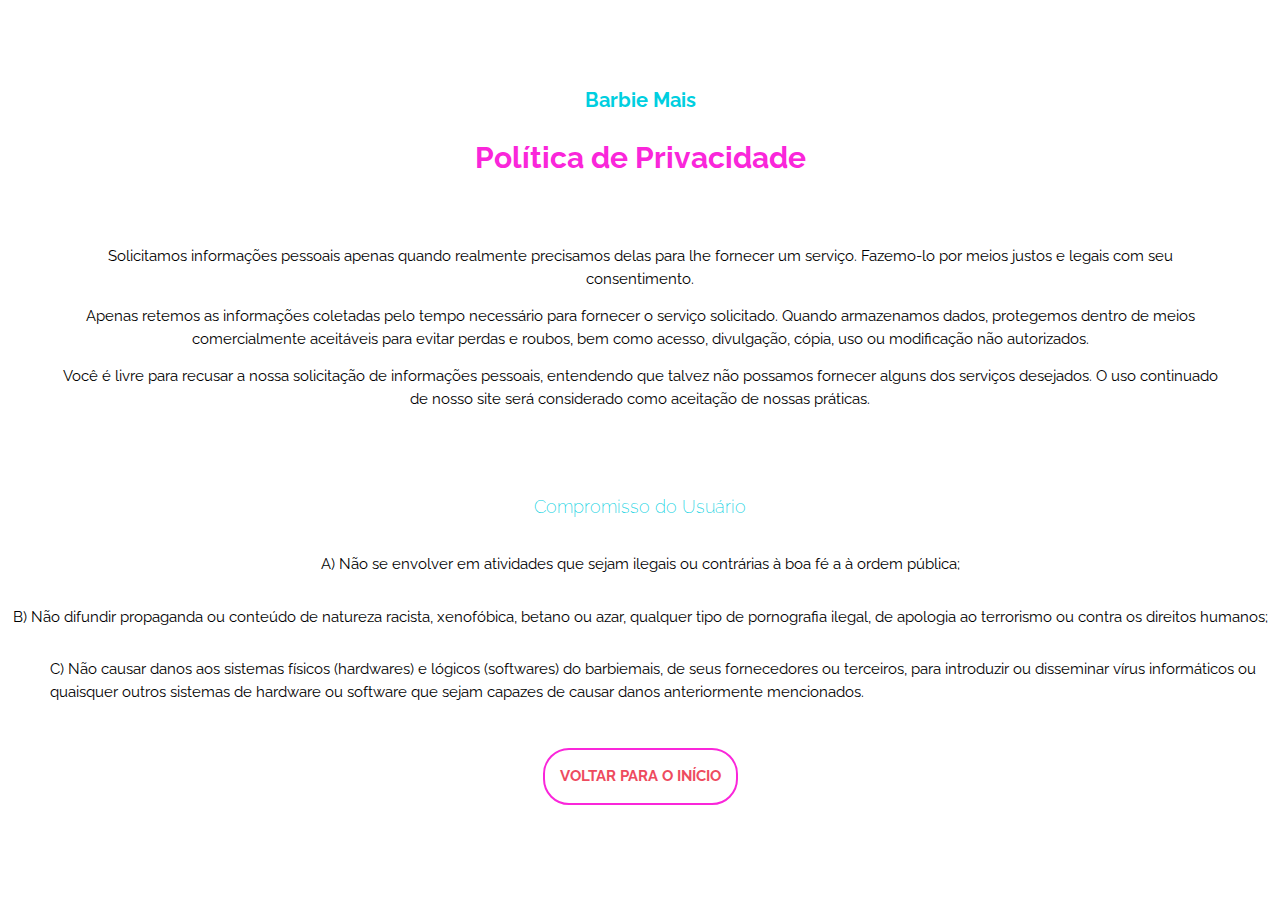
<file: privacidade.html>
<!DOCTYPE html>
<html>
<head>
<title>Política de Privacidade</title>
<meta charset="UTF-8">
<meta name="viewport" content="width=device-width, initial-scale=1">
<link rel="stylesheet" href="https://www.w3schools.com/w3css/4/w3.css">
<link rel="stylesheet" href="https://fonts.googleapis.com/css?family=Karma">
<link rel="shortcut icon" type="img" a href="./img/logoreal.png">


<style>
@import url(https://fonts.googleapis.com/css?family=Raleway:700);

*, *:before, *:after {
  box-sizing: border-box;
}
html {
    height: 100%;
}
body {
    font-family: 'Raleway', sans-serif;
    background-color: #fff;
    height: 100%;
    padding: 10px;
}

a {
  color: #EE4B5E !important;
  text-decoration:none;
}
a:hover {
  color: #000 !important;
  text-decoration:none;
}


.text-wrapper {
    height: 100%;
   display: flex;
   flex-direction: column;
   align-items: center;
   justify-content: center;
}

.title {
    font-size:30px;
    font-weight: 700;
    color: #fa26da;
}

.subtitle {
    font-size: 20px;
    font-weight: 700;
    color: #00cfe0;
}
.isi {
    font-size: 15px;
    text-align: center;
    margin:30px;
    padding:20px;
    color: black;
}

.cookies{
   font-size: 18px;
   font-weight:200;
   color: #00cfe0;
}

.info{
  font-size: 12px;
   font-weight:200;
   color: #00cfe0; 
}

.buttons {
        margin: 30px;
        font-weight: 700;
        border: 2px solid #fa26da;
        text-decoration: none;
        padding: 15px;
        text-transform: uppercase;
        color: #fa26da;
        border-radius: 26px;
        transition: all 0.2s ease-in-out;
        display: inline-block;
		font-color: #fa26da;
        
        .buttons:hover {
            background-color: #fa26da;
            color: black;
            transition: all 0.2s ease-in-out;
        }
  }
}
</style>
</head>


<body>

<div class="text-wrapper">

    <!--div class="title" data-content="404">
      <p>  Política de Privacidade</p>
    </div--->
	
    <div class="subtitle">
     <p> Barbie Mais </p>
    </div>
	
	    <div class="title"> 
		Política de Privacidade
</div>

	
	
    <div class="isi">
     
<p>Solicitamos informações pessoais apenas quando realmente precisamos delas para lhe fornecer um serviço. Fazemo-lo por meios justos e legais com seu consentimento.</p>
    
	<p>Apenas retemos as informações coletadas pelo tempo necessário para fornecer o serviço solicitado. Quando armazenamos dados, protegemos dentro de meios comercialmente aceitáveis ​​para evitar perdas e roubos, bem como acesso, divulgação, cópia, uso ou modificação não autorizados.</p>
      
	  
      <p> Você é livre para recusar a nossa solicitação de informações pessoais, entendendo que talvez não possamos fornecer alguns dos serviços desejados.
O uso continuado de nosso site será considerado como aceitação de nossas práticas.</p>     
 </div>
   
    <div class="cookies">
      <p>Compromisso do Usuário</p>
  </div>

  <!--<p>O usuário se compromete a fazer uso adequado dos conteúdos e da informação que o barbiemais oferece no site e com caráter enunciativo, mas não limitativo:</p>-->
  
    <p> A) Não se envolver em atividades que sejam ilegais ou contrárias à boa fé a à ordem pública; </p>
    <p>    B) Não difundir propaganda ou conteúdo de natureza racista, xenofóbica, betano ou azar, qualquer tipo de pornografia ilegal, de apologia ao terrorismo ou contra os direitos humanos;</p>
    
    <ul>C) Não causar danos aos sistemas físicos (hardwares) e lógicos (softwares) do barbiemais, de seus fornecedores ou terceiros, para introduzir ou disseminar vírus informáticos ou quaisquer outros sistemas de hardware ou software que sejam capazes de causar danos anteriormente mencionados.
  </ul>
  <!--div class="info">
       <p>Mais informações</p>
     </div>
  
   <p>Esperemos que esteja esclarecido e, como mencionado anteriormente, se houver algo que você não tem certeza se precisa ou não, geralmente é mais seguro deixar os cookies ativados, caso interaja com um dos recursos que você usa em nosso site.

Esta política é efetiva a partir de 5 outubro 2022 14:17</p-->
  
      

    <div class="buttons">
        <a class="button" href="principal.php">Voltar para o início</a>
    </div>
</div>
</body>
</html>
</file>
